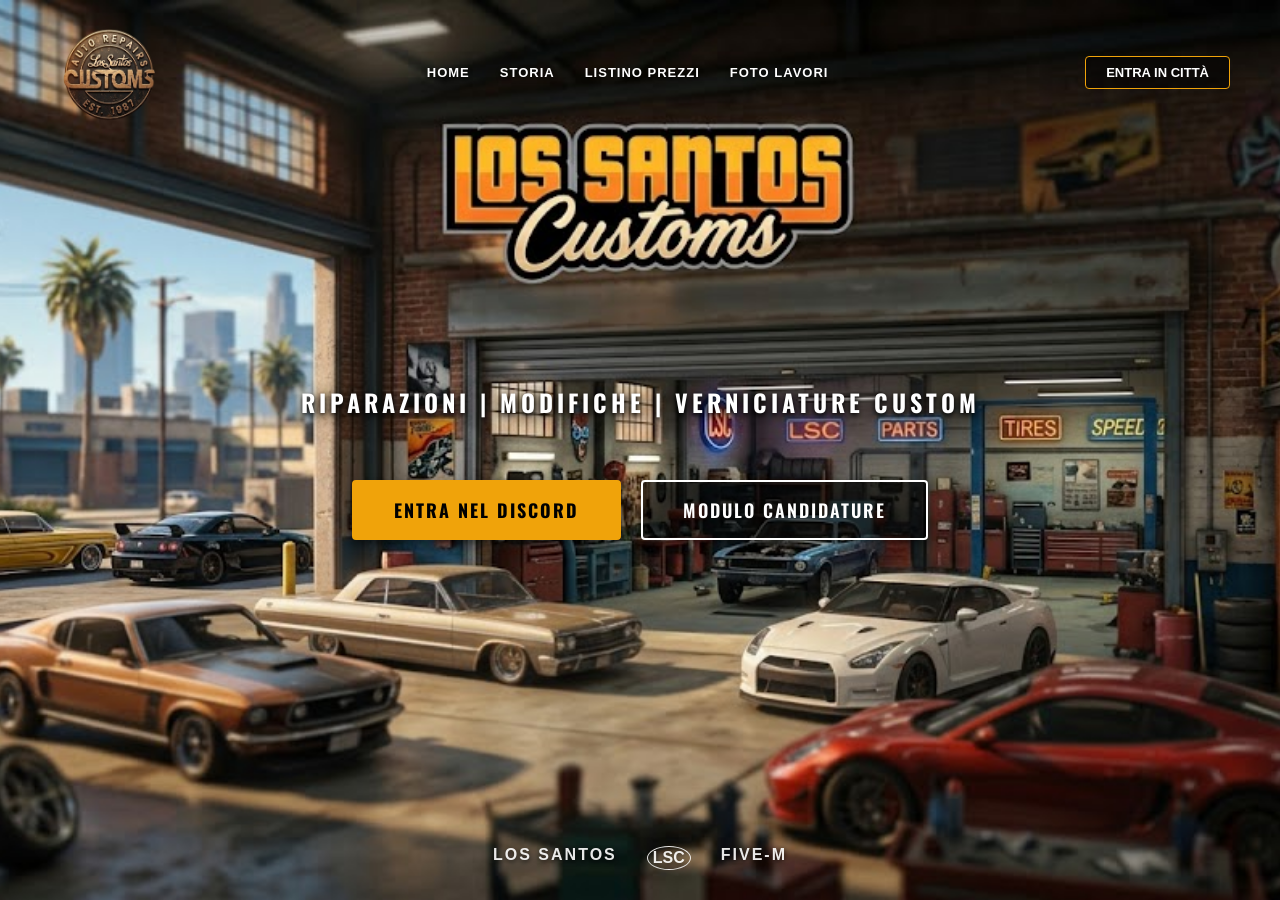
<file: index.html>
<!DOCTYPE html>
<html lang="it">
<head>
    <meta charset="UTF-8" />
    <meta name="viewport" content="width=device-width, initial-scale=1.0" />
    <title>Los Santos Customs - Home</title>
    <link rel="stylesheet" href="style.css">
</head>
<body>

    <div class="bg-image"></div>

    <header>
        <div class="logo-small">
            <img src="logo.png" alt="LSC Logo">
        </div>
        
        <nav class="navbar-center">
            <a href="index.html">Home</a>
            <a href="storia.html">Storia</a>
            <a href="listino.html">Listino Prezzi</a>
            <a href="foto.html">Foto Lavori</a>
        </nav>

        <div class="navbar-right">
            <a href="https://cfx.re/join/6my4kj4" target="_blank" class="btn-outline-small">Entra in Città</a>
        </div>
    </header>

    <main class="hero-section">
        
        <h3 class="subtitle">RIPARAZIONI | MODIFICHE | VERNICIATURE CUSTOM</h3>
        
        <div class="hero-buttons">
            <a href="https://discord.gg/desWhmewQr" target="_blank" class="btn-main">ENTRA NEL DISCORD</a>
            <a href="https://docs.google.com/forms/d/e/1FAIpQLSfSocgiU78P1UJOQKbc5kQoHoAhihJGicUzLz80uEp9kMHDAQ/viewform?usp=dialog" target="_blank" class="btn-secondary">MODULO CANDIDATURE</a>
        </div>

    </main>

    <div class="bottom-logos">
        <span style="font-weight:bold; letter-spacing: 2px;">LOS SANTOS</span>
        <span style="font-weight:bold; border: 1px solid white; border-radius: 50%; padding: 2px 5px;">LSC</span>
        <span style="font-weight:bold; letter-spacing: 2px;">FIVE-M</span>
    </div>

</body>
</html>
</file>
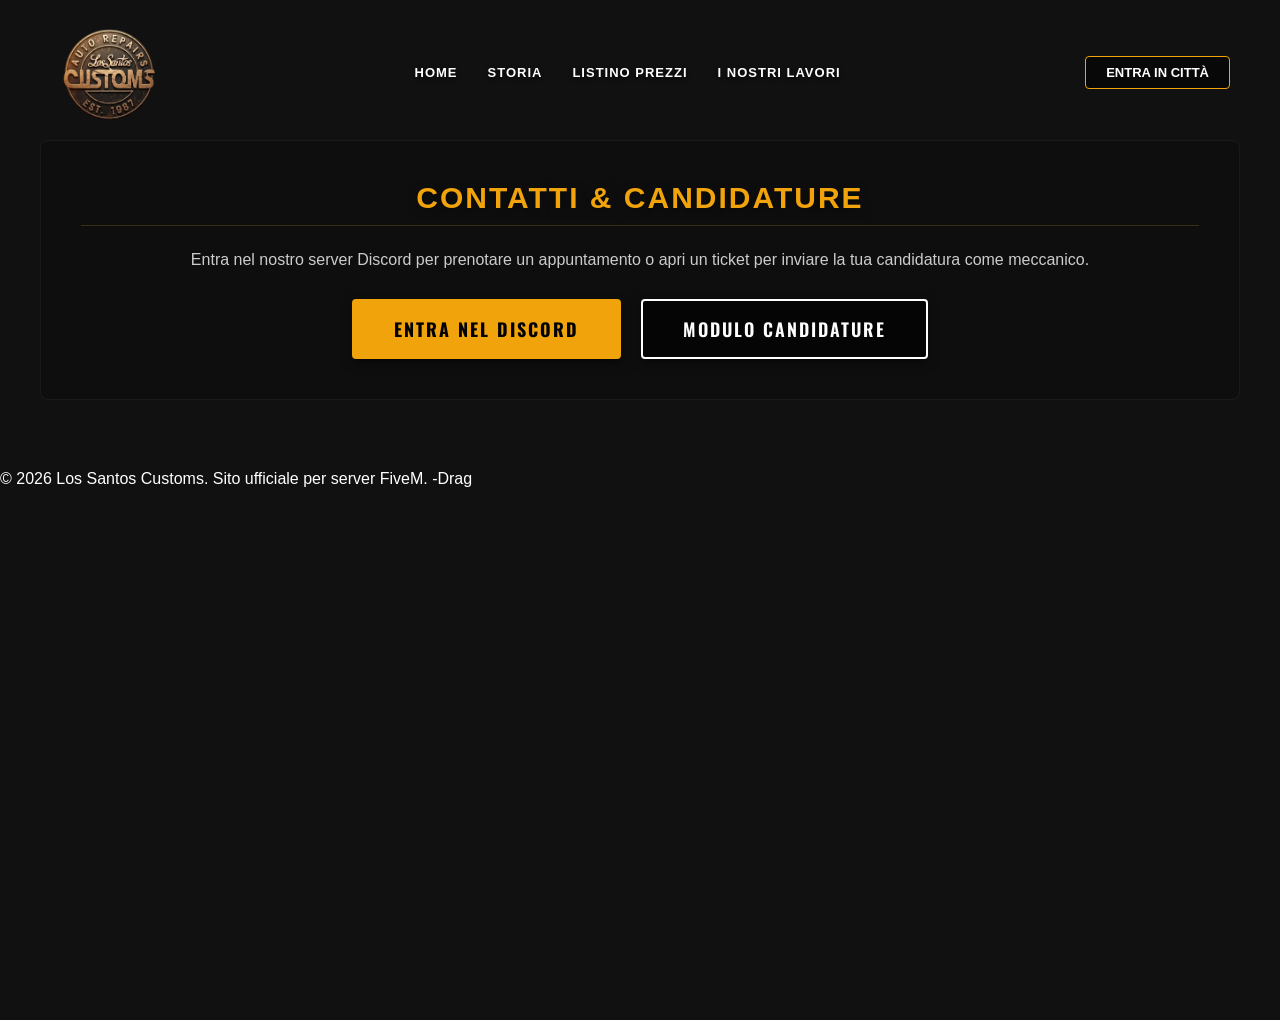
<file: contatti.html>
<!DOCTYPE html>
<html lang="it">
<head>
    <meta charset="UTF-8" />
    <meta name="viewport" content="width=device-width, initial-scale=1.0" />
    <title>Los Santos Customs - Contatti</title>
    <link rel="stylesheet" href="style.css">
</head>
<body>
    <header>
        <div class="logo-small"><img src="logo.png" alt="LSC Logo"></div>
        <nav class="navbar-center">
            <a href="index.html">Home</a>
            <a href="storia.html">Storia</a>
            <a href="listino.html">Listino Prezzi</a>
            <a href="foto.html">I Nostri Lavori</a>
        </nav>
        <div class="navbar-right">
            <a href="https://cfx.re/join/6my4kj4" target="_blank" class="btn-outline-small">Entra in Città</a>
        </div>
    </header>

    <div class="container">
        <div class="section-block">
            <h2>Contatti & Candidature</h2>
            <p style="text-align:center; color:var(--text-gray); margin-bottom:30px;">Entra nel nostro server Discord per prenotare un appuntamento o apri un ticket per inviare la tua candidatura come meccanico.</p>
            
            <div style="display:flex; justify-content:center; gap:20px; flex-wrap:wrap;">
                <a href="https://discord.gg/desWhmewQr" target="_blank" class="btn-main">Entra nel Discord</a>
                <a href="https://docs.google.com/forms/d/e/1FAIpQLSfSocgiU78P1UJOQKbc5kQoHoAhihJGicUzLz80uEp9kMHDAQ/viewform?usp=dialog" target="_blank" class="btn-secondary">Modulo Candidature</a>
            </div>
        </div>
    </div>

    <footer style="margin-top: 50px;">
        &copy; 2026 Los Santos Customs. Sito ufficiale per server FiveM. -Drag
    </footer>
</body>
</html>
</file>
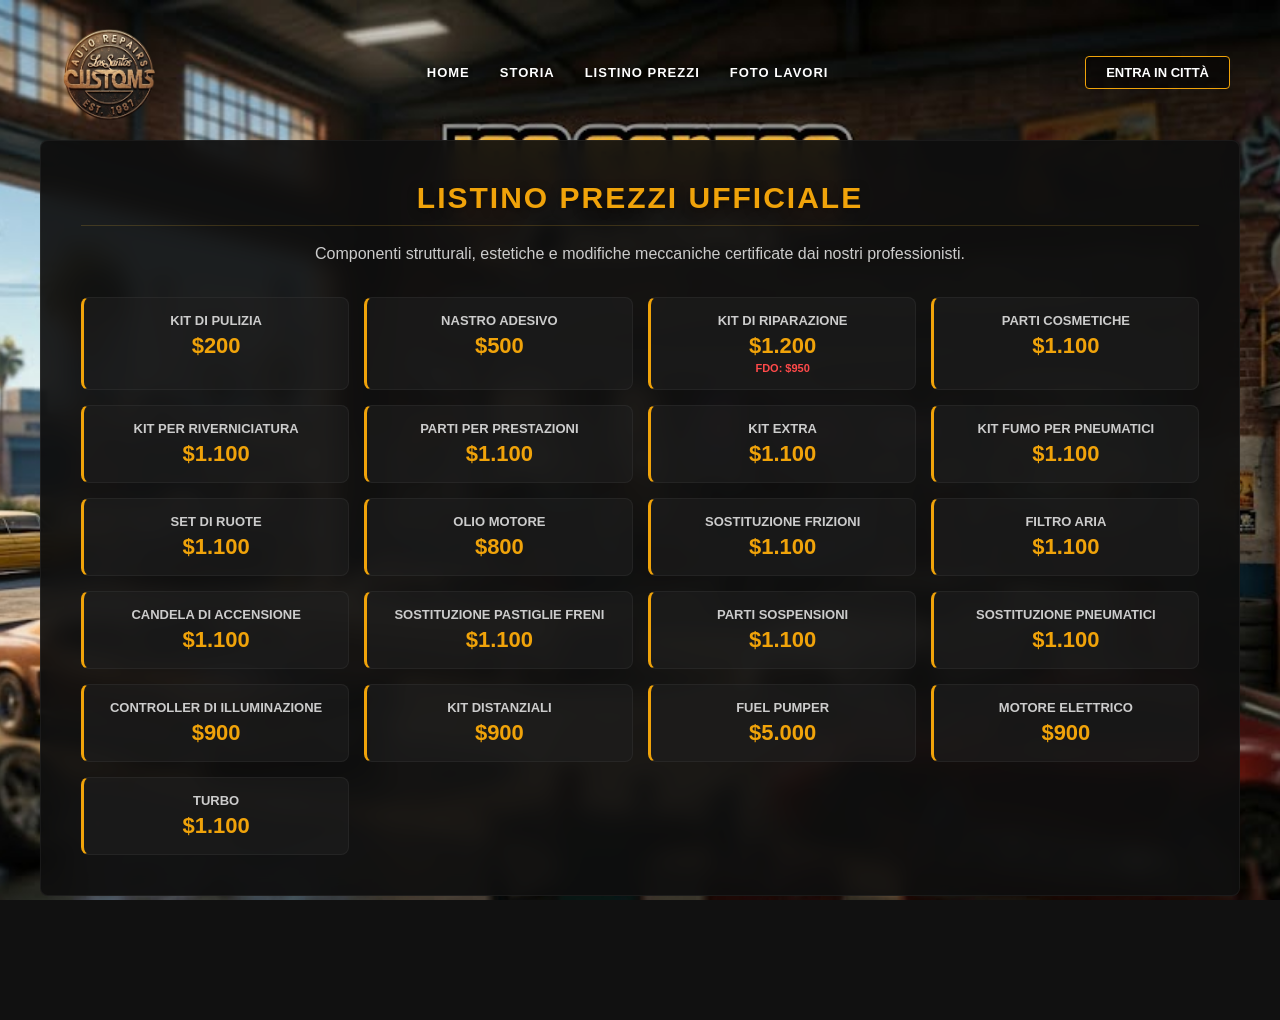
<file: listino.html>
<!DOCTYPE html>
<html lang="it">
<head>
    <meta charset="UTF-8" />
    <meta name="viewport" content="width=device-width, initial-scale=1.0" />
    <title>Los Santos Customs - Listino Prezzi</title>
    <link rel="stylesheet" href="style.css">
</head>
<body>

    <div class="bg-image"></div>

    <header>
        <div class="logo-small">
            <img src="logo.png" alt="LSC Logo">
        </div>
        
        <nav class="navbar-center">
            <a href="index.html">Home</a>
            <a href="storia.html">Storia</a>
            <a href="listino.html">Listino Prezzi</a>
            <a href="foto.html">Foto Lavori</a>
        </nav>

        <div class="navbar-right">
            <a href="https://cfx.re/join/6my4kj4" target="_blank" class="btn-outline-small">Entra in Città</a>
        </div>
    </header>

    <div class="container">
        <div class="section-block">
            <h2>Listino Prezzi Ufficiale</h2>
            <p class="section-desc">Componenti strutturali, estetiche e modifiche meccaniche certificate dai nostri professionisti.</p>
            
            <div class="grid-container">
                <div class="price-card"><div class="price-title">Kit di Pulizia</div><div class="price-value">$200</div></div>
                <div class="price-card"><div class="price-title">Nastro Adesivo</div><div class="price-value">$500</div></div>
                <div class="price-card"><div class="price-title">Kit di Riparazione</div><div class="price-value">$1.200 <span>FDO: $950</span></div></div>
                <div class="price-card"><div class="price-title">Parti Cosmetiche</div><div class="price-value">$1.100</div></div>
                <div class="price-card"><div class="price-title">Kit per Riverniciatura</div><div class="price-value">$1.100</div></div>
                <div class="price-card"><div class="price-title">Parti per Prestazioni</div><div class="price-value">$1.100</div></div>
                <div class="price-card"><div class="price-title">Kit Extra</div><div class="price-value">$1.100</div></div>
                <div class="price-card"><div class="price-title">Kit Fumo per Pneumatici</div><div class="price-value">$1.100</div></div>
                <div class="price-card"><div class="price-title">Set di Ruote</div><div class="price-value">$1.100</div></div>
                <div class="price-card"><div class="price-title">Olio Motore</div><div class="price-value">$800</div></div>
                <div class="price-card"><div class="price-title">Sostituzione Frizioni</div><div class="price-value">$1.100</div></div>
                <div class="price-card"><div class="price-title">Filtro Aria</div><div class="price-value">$1.100</div></div>
                <div class="price-card"><div class="price-title">Candela di Accensione</div><div class="price-value">$1.100</div></div>
                <div class="price-card"><div class="price-title">Sostituzione Pastiglie Freni</div><div class="price-value">$1.100</div></div>
                <div class="price-card"><div class="price-title">Parti Sospensioni</div><div class="price-value">$1.100</div></div>
                <div class="price-card"><div class="price-title">Sostituzione Pneumatici</div><div class="price-value">$1.100</div></div>
                <div class="price-card"><div class="price-title">Controller di Illuminazione</div><div class="price-value">$900</div></div>
                <div class="price-card"><div class="price-title">Kit Distanziali</div><div class="price-value">$900</div></div>
                <div class="price-card"><div class="price-title">Fuel Pumper</div><div class="price-value">$5.000</div></div>
                <div class="price-card"><div class="price-title">Motore Elettrico</div><div class="price-value">$900</div></div>
                <div class="price-card"><div class="price-title">Turbo</div><div class="price-value">$1.100</div></div>
            </div>
        </div>
    </div>

</body>
</html>
</file>
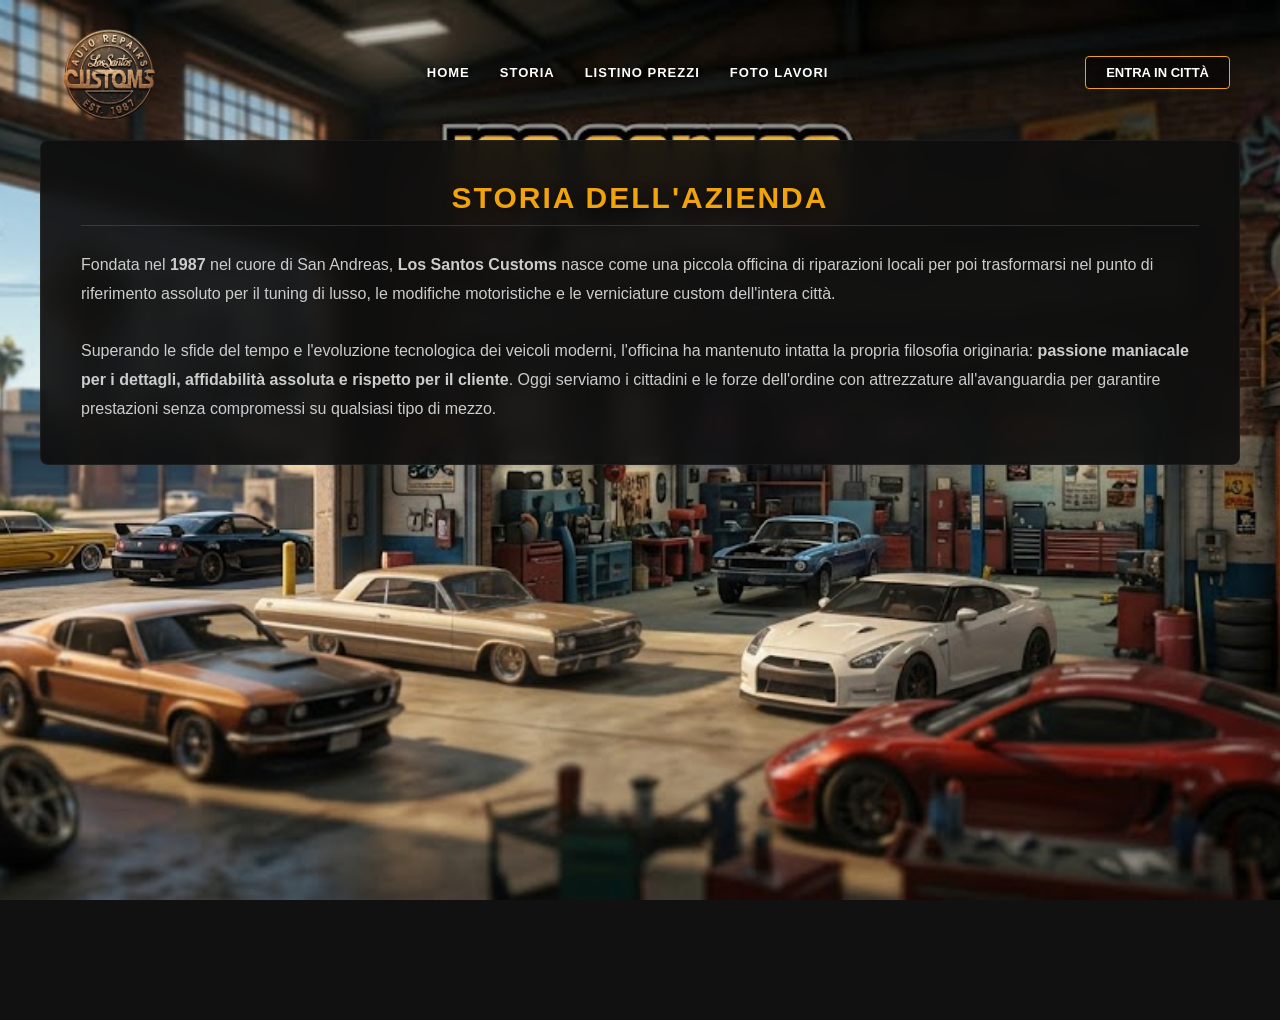
<file: storia.html>
<!DOCTYPE html>
<html lang="it">
<head>
    <meta charset="UTF-8" />
    <meta name="viewport" content="width=device-width, initial-scale=1.0" />
    <title>Los Santos Customs - Storia</title>
    <link rel="stylesheet" href="style.css">
</head>
<body>

    <div class="bg-image"></div>

    <header>
        <div class="logo-small">
            <img src="logo.png" alt="LSC Logo">
        </div>
        
        <nav class="navbar-center">
            <a href="index.html">Home</a>
            <a href="storia.html">Storia</a>
            <a href="listino.html">Listino Prezzi</a>
            <a href="foto.html">Foto Lavori</a>
        </nav>

        <div class="navbar-right">
            <a href="https://cfx.re/join/6my4kj4" target="_blank" class="btn-outline-small">Entra in Città</a>
        </div>
    </header>

    <div class="container">
        <div class="section-block">
            <h2>Storia dell'Azienda</h2>
            <p style="line-height: 1.8; color: var(--text-gray); font-size: 16px; margin: 0;">
                Fondata nel <strong>1987</strong> nel cuore di San Andreas, <strong>Los Santos Customs</strong> nasce come una piccola officina di riparazioni locali per poi trasformarsi nel punto di riferimento assoluto per il tuning di lusso, le modifiche motoristiche e le verniciature custom dell'intera città. <br><br>
                Superando le sfide del tempo e l'evoluzione tecnologica dei veicoli moderni, l'officina ha mantenuto intatta la propria filosofia originaria: <strong>passione maniacale per i dettagli, affidabilità assoluta e rispetto per il cliente</strong>. Oggi serviamo i cittadini e le forze dell'ordine con attrezzature all'avanguardia per garantire prestazioni senza compromessi su qualsiasi tipo di mezzo.
            </p>
        </div>
    </div>

</body>
</html>
</file>
<file: style.css>
@import url('https://fonts.googleapis.com/css2?family=Oswald:wght@400;600;700&family=Segoe+UI:wght@400;600;700&display=swap');

:root {
    --primary: #f0a30a; 
    --text-light: #ffffff;
    --text-gray: #cccccc;
}

body, html {
    margin: 0;
    padding: 0;
    height: 100%;
    font-family: 'Segoe UI', Tahoma, Geneva, Verdana, sans-serif;
    background-color: #111;
    color: var(--text-light);
}

.bg-image {
    position: fixed;
    top: 0;
    left: 0;
    width: 100%;
    height: 100%;
    background-image: url('sfondo.jpg'); 
    background-size: cover;
    background-position: center;
    z-index: 0;
}

.hero-section, .container, .bottom-logos {
    position: relative;
    z-index: 2; 
}

header {
    display: flex;
    justify-content: space-between;
    align-items: center;
    padding: 20px 50px;
    position: absolute; 
    top: 0;
    left: 0;
    width: 100%;
    box-sizing: border-box;
    z-index: 10;
}

.logo-small img { width: 120px; height: auto; }

.navbar-center { display: flex; gap: 30px; }

.navbar-center a {
    color: var(--text-light);
    text-decoration: none;
    font-weight: 600;
    font-size: 13px;
    text-transform: uppercase;
    letter-spacing: 1px;
    transition: color 0.3s;
    text-shadow: 0 2px 4px rgba(0,0,0,0.8);
}

.navbar-center a:hover { color: var(--primary); }

.navbar-right { display: flex; align-items: center; gap: 20px; }

.btn-outline-small {
    color: var(--text-light);
    text-decoration: none;
    border: 1px solid var(--primary);
    background-color: rgba(0, 0, 0, 0.5);
    padding: 8px 20px;
    border-radius: 4px;
    text-transform: uppercase;
    font-size: 13px;
    font-weight: 600;
    transition: all 0.3s;
}

.btn-outline-small:hover {
    background-color: var(--primary);
    color: #000;
}

.hero-section {
    display: flex;
    flex-direction: column;
    justify-content: center;
    align-items: center;
    height: 100vh;
    text-align: center;
    padding: 0 20px;
}

.subtitle {
    font-family: 'Oswald', sans-serif;
    font-size: 24px;
    letter-spacing: 4px;
    color: #fff;
    margin-bottom: 60px;
    text-shadow: 0 4px 15px rgba(0,0,0,0.9), 0 2px 5px rgba(0,0,0,1); 
}

.hero-buttons { display: flex; gap: 20px; }

.btn-main, .btn-secondary {
    padding: 15px 40px;
    font-family: 'Oswald', sans-serif;
    font-size: 18px;
    text-transform: uppercase;
    letter-spacing: 2px;
    text-decoration: none;
    border-radius: 4px;
    transition: transform 0.2s, background 0.3s;
}

.btn-main {
    background-color: var(--primary);
    color: #000;
    font-weight: 700;
    border: 2px solid var(--primary);
    box-shadow: 0 4px 10px rgba(0,0,0,0.5);
}

.btn-main:hover {
    transform: scale(1.05);
    background-color: #ffd147;
}

.btn-secondary {
    background-color: rgba(0, 0, 0, 0.6);
    color: var(--text-light);
    font-weight: 600;
    border: 2px solid #ffffff;
    box-shadow: 0 4px 10px rgba(0,0,0,0.5);
}

.btn-secondary:hover {
    transform: scale(1.05);
    background-color: rgba(255, 255, 255, 0.2);
}

.bottom-logos {
    position: absolute;
    bottom: 30px;
    width: 100%;
    display: flex;
    justify-content: center;
    gap: 30px;
    opacity: 0.9;
    text-shadow: 0 2px 5px rgba(0,0,0,0.8);
}

.bottom-logos img { height: 30px; width: auto; }

.container {
    max-width: 1200px;
    margin: 120px auto 40px auto; 
    padding: 20px;
}

.section-block {
    background: rgba(15, 15, 15, 0.92);
    border: 1px solid rgba(255, 255, 255, 0.05);
    padding: 40px;
    border-radius: 8px;
    backdrop-filter: blur(10px);
}

h2 {
    font-size: 30px;
    text-transform: uppercase;
    letter-spacing: 2px;
    color: var(--primary);
    text-align: center;
    margin-top: 0;
    margin-bottom: 25px;
    text-shadow: 0 2px 10px rgba(0,0,0,0.5);
    border-bottom: 1px solid rgba(223, 173, 54, 0.2);
    padding-bottom: 10px;
}

p.section-desc {
    color: var(--text-gray);
    text-align: center;
    font-size: 16px;
    max-width: 700px;
    margin: -10px auto 30px auto;
    line-height: 1.6;
}

/* --- LISTINO --- */
.grid-container {
    display: grid;
    grid-template-columns: repeat(auto-fit, minmax(240px, 1fr));
    gap: 15px;
}

.price-card {
    background: rgba(30, 30, 30, 0.6);
    border: 1px solid rgba(255, 255, 255, 0.05);
    border-radius: 8px;
    padding: 15px;
    text-align: center;
    border-left: 3px solid var(--primary);
}

.price-title {
    font-weight: bold;
    text-transform: uppercase;
    font-size: 13px;
    color: var(--text-gray);
    margin-bottom: 5px;
}

.price-value {
    font-size: 22px;
    font-weight: 800;
    color: var(--primary);
}

.price-value span {
    font-size: 11px;
    color: #ff4a4a;
    display: block;
    margin-top: 3px;
}


/* --- GALLERIA MODERNA --- */
.gallery-grid {
    display: grid;
    grid-template-columns: repeat(auto-fit, minmax(320px, 1fr)); /* Leggermente allargate */
    gap: 25px;
}

.photo-card {
    background: rgba(20, 20, 20, 0.8);
    border: 1px solid rgba(255, 255, 255, 0.08);
    border-radius: 12px;
    padding: 15px;
    text-align: center;
    box-shadow: 0 10px 20px rgba(0,0,0,0.4);
    cursor: pointer; /* Fa comparire la manina al passaggio */
    transition: transform 0.3s ease, box-shadow 0.3s ease;
}

.photo-card:hover {
    transform: translateY(-8px); /* La card si alza leggermente */
    box-shadow: 0 15px 30px rgba(240, 163, 10, 0.2); /* Ombra colorata */
    border-color: rgba(240, 163, 10, 0.5); /* Il bordo diventa arancione/giallo */
}

.img-wrapper {
    overflow: hidden; /* Nasconde lo sbordo dello zoom */
    border-radius: 8px;
    position: relative;
}

.img-wrapper img {
    width: 100%;
    height: 220px;
    object-fit: cover;
    display: block;
    transition: transform 0.5s ease; /* Transizione lenta ed elegante */
}

/* Quando si passa sulla card, l'immagine dentro si ingrandisce */
.photo-card:hover .img-wrapper img {
    transform: scale(1.1); 
}

.photo-caption {
    margin-top: 15px;
    font-family: 'Oswald', sans-serif;
    font-weight: bold;
    font-size: 16px;
    text-transform: uppercase;
    letter-spacing: 2px;
    color: var(--primary);
}

/* --- LIGHTBOX (Zoom a schermo intero) --- */
.lightbox {
    display: none; /* Nascosto di default */
    position: fixed;
    z-index: 9999;
    top: 0;
    left: 0;
    width: 100%;
    height: 100%;
    background: rgba(0,0,0,0.92);
    backdrop-filter: blur(8px);
    align-items: center;
    justify-content: center;
    flex-direction: column;
}

.lightbox img {
    max-width: 90%;
    max-height: 80vh;
    border-radius: 8px;
    box-shadow: 0 0 40px rgba(0,0,0,1);
    animation: zoomIn 0.3s ease-out; /* Effetto di comparsa */
}

.lightbox-caption {
    color: var(--primary);
    font-family: 'Oswald', sans-serif;
    font-size: 24px;
    letter-spacing: 3px;
    text-transform: uppercase;
    margin-top: 20px;
}

.close-btn {
    position: absolute;
    top: 30px;
    right: 40px;
    color: white;
    font-size: 45px;
    font-weight: bold;
    cursor: pointer;
    transition: color 0.2s;
}

.close-btn:hover {
    color: var(--primary);
}

@keyframes zoomIn {
    from { transform: scale(0.8); opacity: 0; }
    to { transform: scale(1); opacity: 1; }
}
</file>
